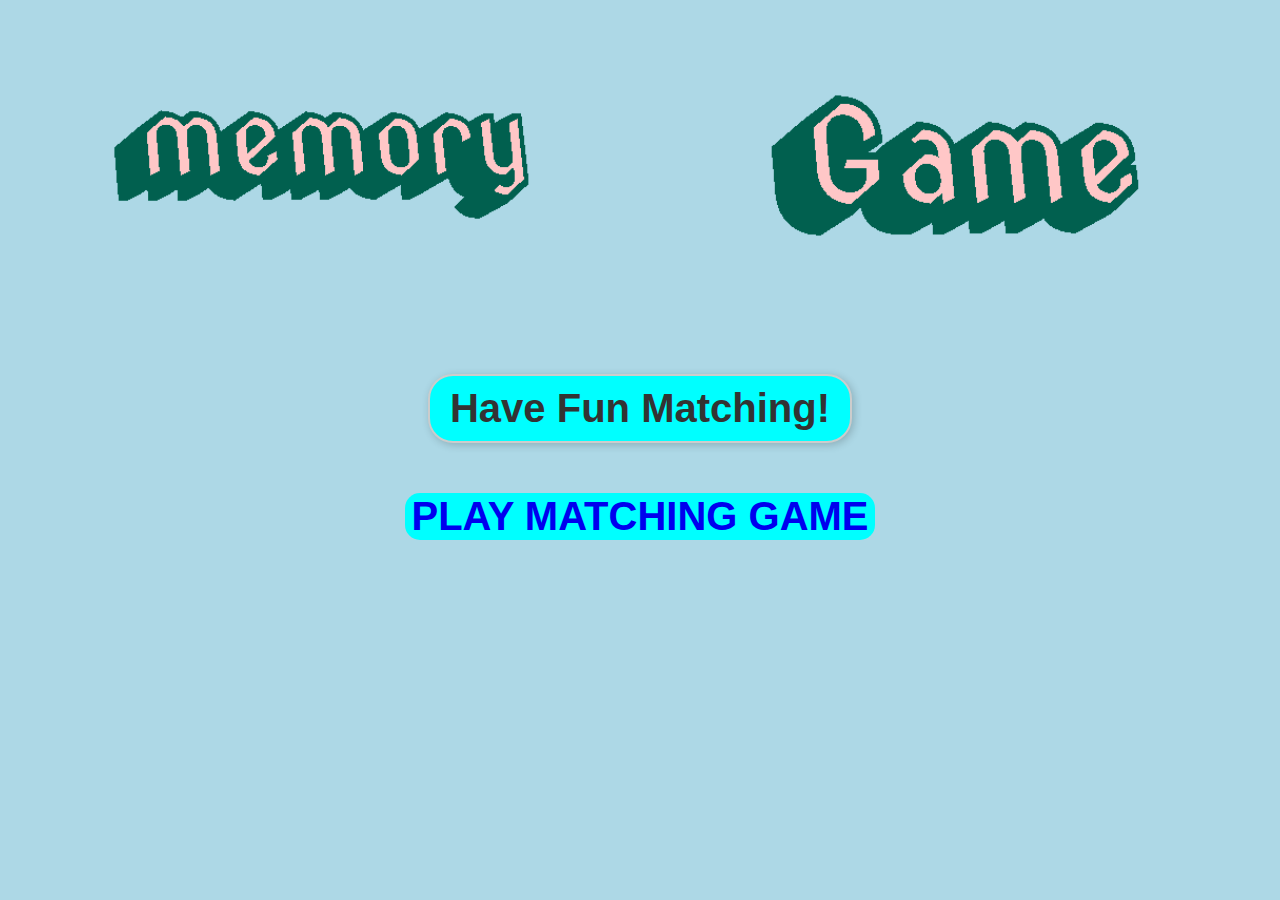
<file: landing page/index.html>
<!DOCTYPE html>
<html lang="en">

<head>
    <meta charset="UTF-8">
    <meta name="viewport" content="width=device-width, initial-scale=1.0">
    <title>Matching Game</title>
    <link rel="stylesheet" href="styles.css">
</head>
<div class="gif">
    <img id="m" src="../images/memory-8-6663.gif" >
    <img id="g" src="../images/Game.gif" >
    </div>
<body>

    <div class="title-container">
        <h1>Have Fun Matching!</h1>
            </div>
    
    <div id="playButton">
        <button>
            <h1>
                <a href="../game page/game.html">PLAY MATCHING GAME</a>
            </h1>
        </button>
    </div>
</body>

</html>
</file>
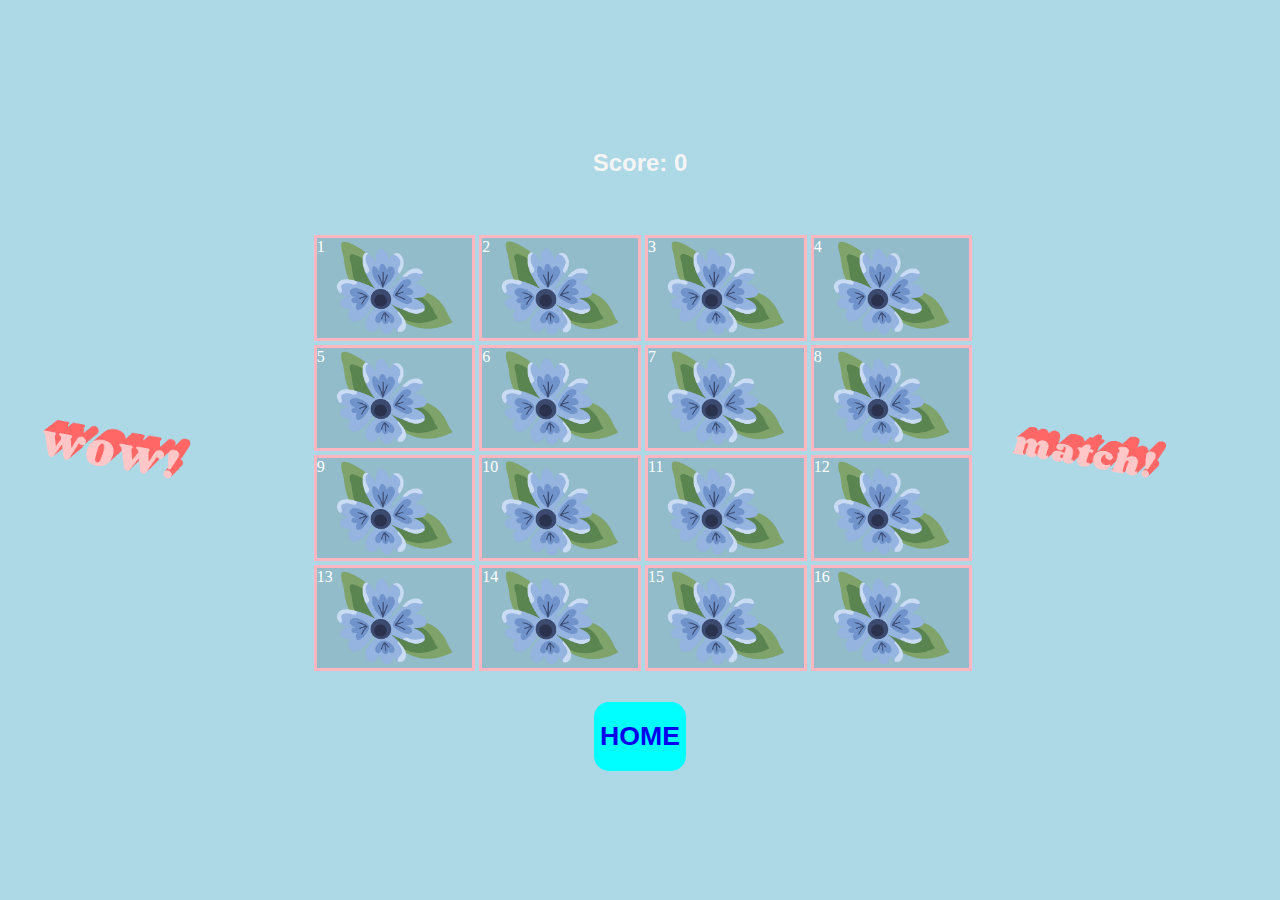
<file: game page/game.html>
<!DOCTYPE html>
<html lang="en">

<head>
    <meta charset="UTF-8">
    <meta name="viewport" content="width=device-width, initial-scale=1.0">
    <title>Flipping Game</title>
    <link rel="stylesheet" href="game.css">
    <script src="script.js"></script>
    <script src="../flip-image.js"></script>
</head>

<body>
    <div id="gif_left">
        <img id="wow_gif" src="../images/wow.gif" alt="">
    </div>
    <div class="pageContainer">
        <div id="scoreContainer">
            <h2>Score: <span id="score">0</span></h2>
        </div>

        <div id="gameGrid">
            <div class="box" id="box1">1</div>
            <div class="box" id="box2">2</div>
            <div class="box" id="box3">3</div>
            <div class="box" id="box4">4</div>
            <div class="box" id="box5">5</div>
            <div class="box" id="box6">6</div>
            <div class="box" id="box7">7</div>
            <div class="box" id="box8">8</div>
            <div class="box" id="box9">9</div>
            <div class="box" id="box10">10</div>
            <div class="box" id="box11">11</div>
            <div class="box" id="box12">12</div>
            <div class="box" id="box13">13</div>
            <div class="box" id="box14">14</div>
            <div class="box" id="box15">15</div>
            <div class="box" id="box16">16</div>
        </div>
        <div id="leButton">
            <button>
                <h1>
                    <a href="../landing page/index.html">HOME</a>
                </h1>
            </button>

        </div>
    </div>
    <div id="gif_right">
        <img id="matching_gif" src="../images/match.gif" alt="">
    </div>
</body>

</html>
</file>
<file: landing page/styles.css>
body {
    height: 100%;
    background-color: rgb(173, 216, 230);
    display: flex;
    flex-direction: column;
    justify-content: center;
    align-items: center;
}

/* @keyframes enlarge{
    from{
        scale: 100%;
    }
    to{
        scale: 120%;
    }
} 
/* colour transition */
@keyframes colorFlash {
    0%   {color: #add8e6;}
    20%  {color: #7fcde6;}
    40%  {color: #51c1e6;}
    60%  {color: #51c1e6;}
    80%  {color: #7fcde6;}
    100% {color: #add8e6;}
}

/*button transitions */
#playButton:hover{
    transition: transform 1s ease;
    transform: scale(1.5);
 
}

#playButton{
    transition: transform 1s ease;
}

#playButton a {
    text-decoration: none;
}

#playButton button {
    background-color: aqua;
    border: none;
    border-radius: 15px;
}

#playButton a:visited {
    color: #00aee6;
}
/* animation for button on hover infinitely */
#playButton a:hover {
    animation-name: colorFlash;
    animation-iteration-count: infinite;
    animation-duration: 800ms;
}
/* animations for h1, bouncing animation */
.title-container {
    text-align: center;
    margin: 50px;
    padding: 10px 20px; 
    background-color:aqua; 
    color: #333; 
    font-size: 16px; 
    font-family: Arial, sans-serif;
    border: 2px solid #ccc; 
    border-radius: 25px; 
    box-shadow: 2px 2px 8px rgba(0, 0, 0, 0.2);
    animation: bounce 2s infinite
}

/* making the have fun matching move up and down  */
@keyframes bounce {
    0%, 100% {
      transform: translateY(0); 
    }
    50% {
      transform: translateY(-20px); 
    }
}

h1 {
    margin: 0; 
    font-size: 2.5rem; 
}

h2 {
    margin: 0; 
    font-size: 1.5rem; 
    color: white; 
}
/* Image scaling */
img {
    width: 30%;  /* Scale image to 30% of container width */
}

/* Flexbox container */
.gif {
    display: flex;
    flex-direction: row;
    width: 100%;
}

/* Flex children */
#m, #g {
    flex: 1; /* Equal space for both elements */
    margin-right: 0;
    padding-right: 0;
    border: 0;
}
</file>
<file: game page/game.css>
/* html, body { */
body {
    height: 100vh;
    width: 100%;
    background-color: lightblue;
    display: flex;
    justify-content: center;
    align-items: center;
    margin: 0;
    padding: 0;
}
.pageContainer {
    display: flex;
    flex-direction: column;
    height: 100vh;
    width: 100vh;
    justify-content: center;
    align-items: center;
    align-content: center;
    margin: 0;
    padding: 0;

}

/*border colour changees on flip*/
.box.flipped {
    border-color: green;
}

/* hover animation for box */
.box:not(.flipped):hover {
    transform: scale(1.05);
    border-color: green;
}
#gameGrid {
    padding: 1cm;
    display: grid;
    width: 80%;
    grid-template-columns: repeat(4, 1fr);
    grid-template-rows: repeat(4, minmax(100px, 1fr));
    gap: 10px;
    padding: 1cm;
    /* width: 620px;
    height: 620px; */
}
.box {
    background-image: url(../images/tile.png);
    background-repeat: none;
    background-position:center;
    background-size: cover;
    background-color: rgb(146, 188, 202);
    width:100%;
    height:100%;
    border: 3px solid lightpink;
    color: white;
}
/* @keyframes enlarge{
    from{
        scale: 100%;
    }
    to{
        scale: 120%;
    }
} */
@keyframes colorFlash {
    0%   {color: #add8e6;}
    20%  {color: #7fcde6;}
    40%  {color: #51c1e6;}
    60%  {color: #51c1e6;}
    80%  {color: #7fcde6;}
    100% {color: #add8e6;}
}

/* button transistions */
#leButton:hover{
    transition: transform 1s ease;
    transform: scale(1.5);
 
}
#leButton{

    transition: transform 1s ease;

}
#leButton a {
    text-decoration: none;
}
#leButton button {
    background-color: aqua;
    border: none;
    border-radius: 15px;
}
#leButton a:visited {
    color: #00AEE6;
}
#leButton a:hover {
    animation-name: colorFlash;
    animation-iteration-count: infinite;
    animation-duration: 800ms;
}

/* gif images */
#gif_left{
    float: left;
    width: 20%;
}
#wow_gif{
    width: 100%;
}
#gif_right{
    float: right;
    width: 20%
}
#matching_gif{
    width: 100%;
    margin-left: -2cm;
}
#scoreContainer{
    color:whitesmoke;
    
    font-family: 'Gill Sans', 'Gill Sans MT', Calibri, 'Trebuchet MS', sans-serif;
}

@media (max-width: 750px) {
    #gameGrid {
      width: 90%;
      grid-template-rows: repeat(4, 1fr, 1fr);
      max-height: 85vh;
      padding: 0.5cm;
      overflow: hidden; 
    }
  }
  
  @media (min-width: 751px) and (max-width: 1024px) {
    #gameGrid {
      width: 90%;
      grid-template-rows: repeat(4, 1f, 1fr);
      max-height: 85vh;
      padding: 0.75cm;
      overflow: hidden; 
    }
  }
  
  @media (min-width: 1025px) {
    #gameGrid {
      width: 80%;
      height: auto; 
      grid-template-rows: repeat(4, 1fr, 1fr);
      max-height: 80vh;
      padding: 1cm;
      overflow: hidden; 
    }
  }
</file>
